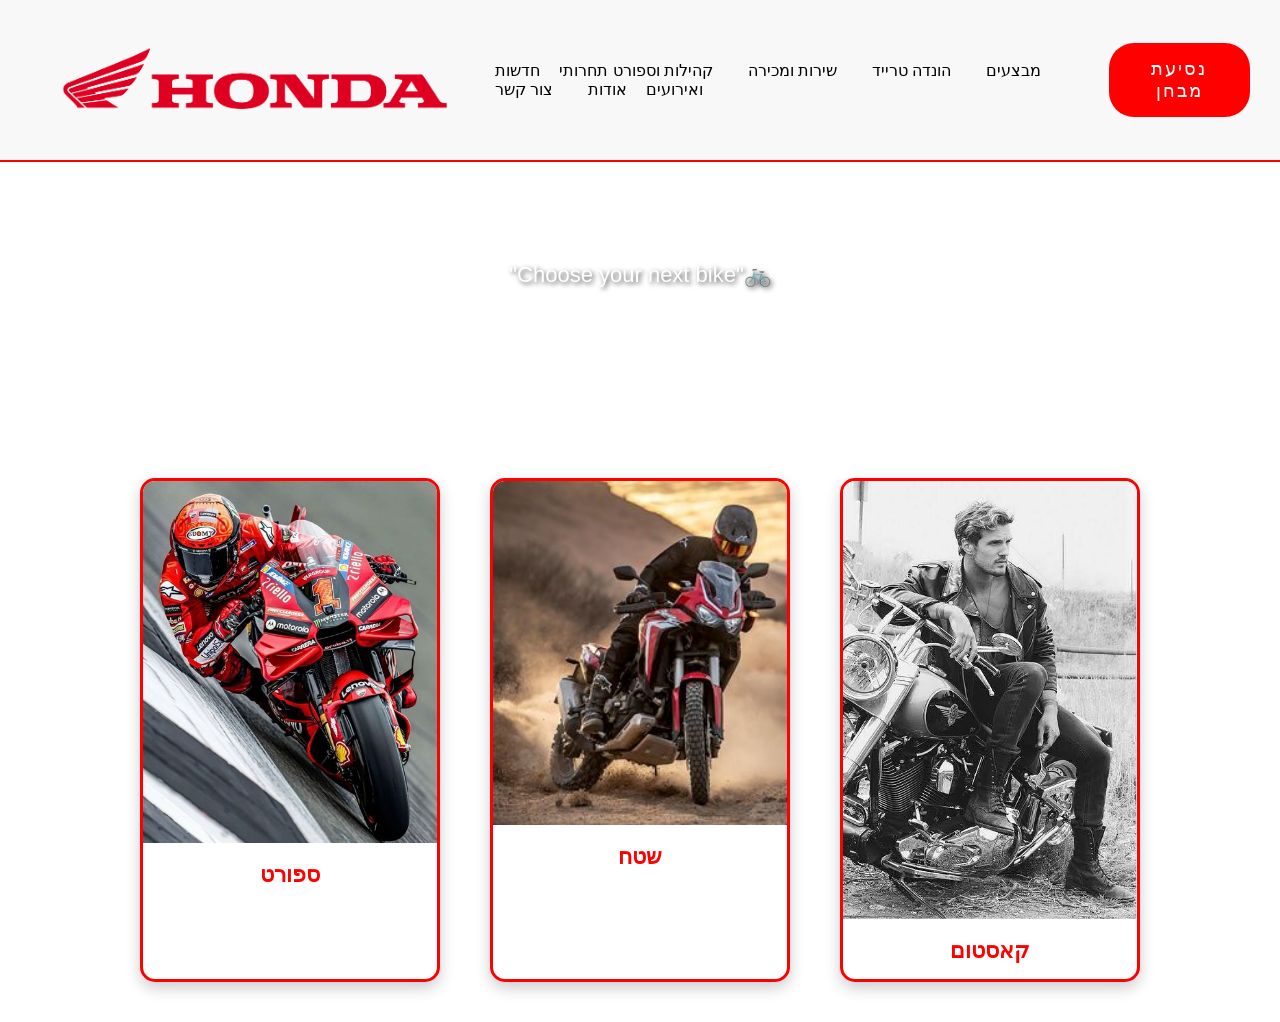
<file: index.html>
<!DOCTYPE html>
<html lang="he">

<head>
    <meta charset="UTF-8">
    <meta name="viewport" content="width=device-width, initial-scale=1.0">
    <title>the fisrt page</title>
    <link rel="stylesheet" href="index.css">
</head>

<body>
    <!-- כותרת עליונה -->
    <header class="header">
        <div class="container">
            <div class="logo">
                <a href="../index.html" >
                    <img src="images/logo.png" width="450" alt="logo">
            </div>
            <nav class="navbar">    
                <a href="#">מבצעים</a>
                <a href="#">הונדה טרייד</a>
                <a href="#">שירות ומכירה</a>
                <a href="#">קהילות וספורט תחרותי</a>
                <a href="#">חדשות ואירועים</a>
                <a href="#">אודות</a>
                <a href="#">צור קשר</a>
            </nav>
            <button class="test-drive">נסיעת מבחן</button>
        </div>
    </header>

    <!-- אזור מרכזי -->
    <section class="main-banner">
        <p>"Choose your next bike"🚲</p>
    </section>


    <!-- כרטיסי אופנועים -->
    <section class="cards">

        <div class="card">

            <a href="sport/sport.html" target="_blank">
                <img src="sport/sport_image/cbr_race.jpg" alt="race bike">
            </a>
            <div class="card-text">
                <h3>ספורט</h3>
            </div>
        </div>



        <div class="card">

            <a href="adventure/adventure.html" target="_blank">
                <img src="adventure/adventure_image/adventure_bike.jpg" alt="adventure bike">
            </a>
            <div class="card-text">
                <h3>שטח</h3>
            </div>
        </div>


        <div class="card">

            <a href="costum/costum.html" target="_blank">
                <img src="costum/costum_image/costum_bike.jpg" alt="catum bike">
            </a>
            <div class="card-text">
                <h3>קאסטום</h3>
            </div>
        </div>


    </section>
</body>

</html>
</file>
<file: index.css>
/* כללי */
* {
    box-sizing: border-box;
    margin: 0;
    padding: 0;
    font-family: Arial, sans-serif;
}

/* כותרת עליונה */
.header {
    background-color: #f8f8f8;
    border-bottom: 2px solid red;
    padding: 15px 30px; /* יותר מרווחים */
}

.container {
    display: flex;
    justify-content: space-between;
    align-items: center;
}

.logo h1 {
    font-size: 28px; /* הגודל יותר גדול */
    color: red;
    margin: 0;
}

.navbar a {
    text-decoration: none;
    color: black;
    margin: 0 15px; /* יותר מרווחים */
    font-size: 16px;
}

.navbar a:hover {
    color: red;
}

.test-drive {
    background-color: red;
    color: white;
    border: none;
    border-radius: 5px;
    padding: 12px 25px; /* יותר מרווחים */
    cursor: pointer;
    font-size: 16px;
}

.test-drive:hover {
    background-color: darkred;
}

/* אזור מרכזי */
.main-banner {
    text-align: center;
    padding: 100px 20px; /* יותר רווחים למעלה ולמטה */
    background-image: url('https://via.placeholder.com/1200x400');
    background-size: cover;
    color: white; /* טקסט לבן כדי להתבלט על רקע כהה */
    background-position: center center;
    background-attachment: fixed;
    position: relative;
}

.main-banner h2 {
    font-size: 42px; /* גודל גדול יותר */
    color: white;
    margin-bottom: 10px;
    text-shadow: 2px 2px 5px rgba(0, 0, 0, 0.7); /* הצללה לטקסט */
}

.main-banner p {
    font-size: 22px;
    color: white;
    text-shadow: 2px 2px 5px rgba(0, 0, 0, 0.7); /* הצללה לטקסט */
}

/* כרטיסים */
.cards {
    display: flex;
    justify-content: center;
    gap: 30px; /* רווחים יותר גדולים בין הכרטיסים */
    padding: 30px 20px;
    flex-wrap: wrap; /* אם יש הרבה כרטיסים, הם יעברו לשורה חדשה */
    margin-top: 50px; /* מרווח עליון להפרדה */
}

.card {
    width: 300px; /* גודל אחיד */
    border: 3px solid red;
    border-radius: 15px; /* פינות יותר מעוגלות */
    overflow: hidden;
    background-color: white;
    box-shadow: 0 6px 15px rgba(0, 0, 0, 0.2); /* הצללה יפה */
    transition: transform 0.3s ease, box-shadow 0.3s ease;
    margin: 10px;
}

.card img {
    width: 100%;
    height: auto;
    object-fit: cover; /* למנוע שהתמונה תימתח או תתכופף */
}

.card-text {
    padding: 15px;
    text-align: center;
}

.card h3 {
    margin: 0;
    font-size: 22px;
    color: red;
}

/* בעת hovering על כרטיס */
.card:hover {
    transform: scale(1.05); /* גדילה עדינה */
    box-shadow: 0 10px 25px rgba(0, 0, 0, 0.3); /* הצללה יותר בולטת */
}

/* עיצוב כפתור "נסיעת מבחן" */
.test-drive {
    background-color: red;
    color: white;
    border: none;
    border-radius: 25px; /* יותר מעוגל */
    padding: 15px 30px; /* יותר מרווחים */
    font-size: 18px;
    text-transform: uppercase;
    letter-spacing: 2px; /* רווחים בין האותיות */
    cursor: pointer;
    transition: background-color 0.3s ease;
}

.test-drive:hover {
    background-color: darkred;
}

/* עיצוב התמונה */
.main-banner img {
    width: 100%;
    height: auto;
    position: absolute;
    top: 0;
    left: 0;
    z-index: -1;
}
</file>
